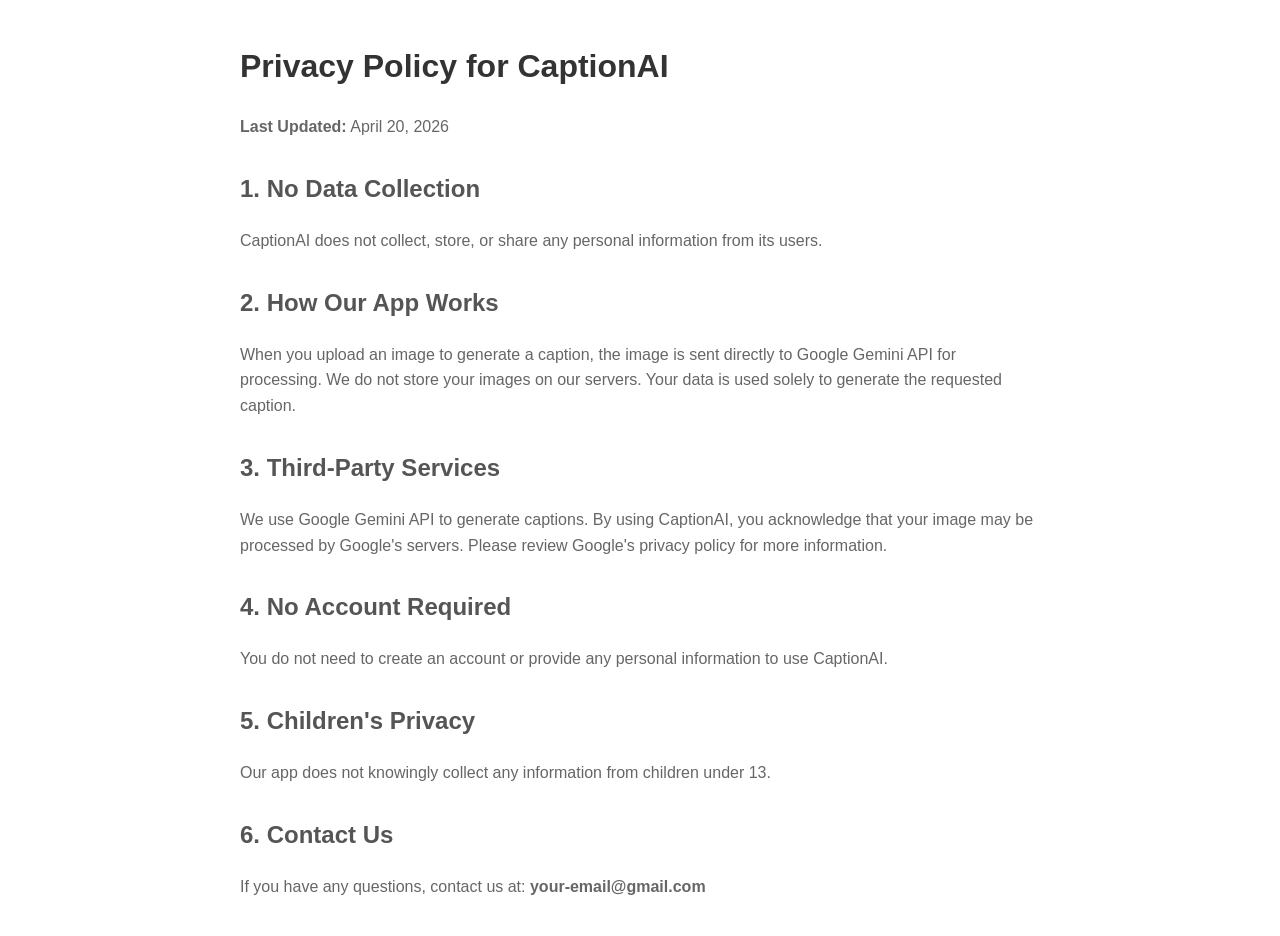
<file: privacy.html>
<!DOCTYPE html>
<html lang="en">
<head>
    <meta charset="UTF-8">
    <meta name="viewport" content="width=device-width, initial-scale=1.0">
    <title>Privacy Policy - CaptionAI</title>
    <style>
        body {
            font-family: Arial, sans-serif;
            max-width: 800px;
            margin: 0 auto;
            padding: 20px;
            line-height: 1.6;
        }
        h1 { color: #333; }
        h2 { color: #555; margin-top: 30px; }
        p { color: #666; }
    </style>
</head>
<body>
    <h1>Privacy Policy for CaptionAI</h1>
    <p><strong>Last Updated:</strong> April 20, 2026</p>

    <h2>1. No Data Collection</h2>
    <p>CaptionAI does not collect, store, or share any personal information from its users.</p>

    <h2>2. How Our App Works</h2>
    <p>When you upload an image to generate a caption, the image is sent directly to Google Gemini API for processing. We do not store your images on our servers. Your data is used solely to generate the requested caption.</p>

    <h2>3. Third-Party Services</h2>
    <p>We use Google Gemini API to generate captions. By using CaptionAI, you acknowledge that your image may be processed by Google's servers. Please review Google's privacy policy for more information.</p>

    <h2>4. No Account Required</h2>
    <p>You do not need to create an account or provide any personal information to use CaptionAI.</p>

    <h2>5. Children's Privacy</h2>
    <p>Our app does not knowingly collect any information from children under 13.</p>

    <h2>6. Contact Us</h2>
    <p>If you have any questions, contact us at: <strong>your-email@gmail.com</strong></p>
</body>
</html>
</file>
